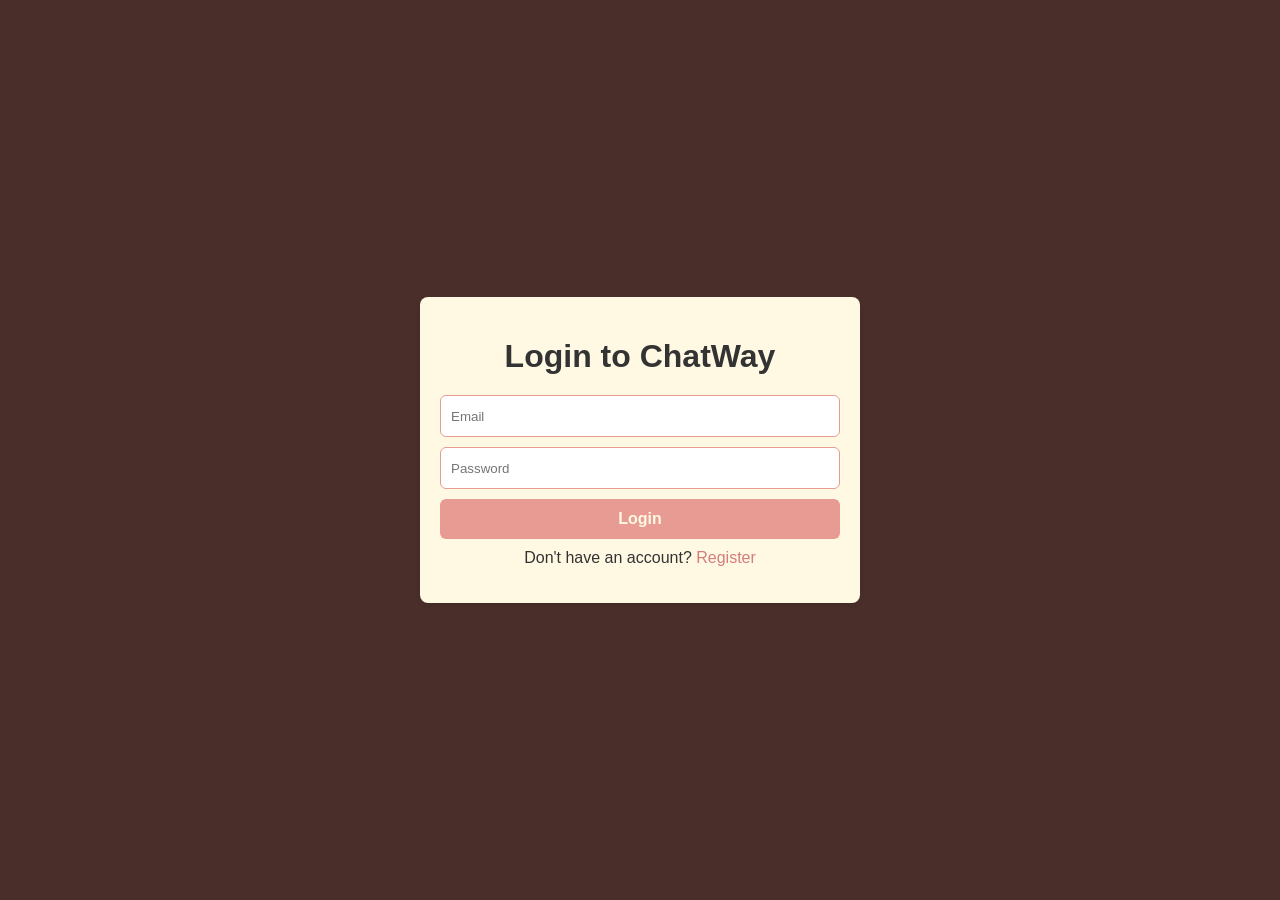
<file: index.html>
<!DOCTYPE html>
<html lang="en">
<head>
    <meta charset="UTF-8">
    <meta name="viewport" content="width=device-width, initial-scale=1.0">
    <title>ChatWay</title>
    <link rel="stylesheet" href="style.css">
</head>
<body>
    <div id="auth-container">
        <!-- Login Form -->
        <div id="login-form">
            <h1>Login to ChatWay</h1>
            <input type="email" placeholder="Email" required>
            <input type="password" placeholder="Password" required>
            <button>Login</button>
            <p>Don't have an account? <a href="#" id="show-register">Register</a></p>
        </div>

        <!-- Registration Form -->
        <div id="register-form" style="display: none;">
            <h1>Register for ChatWay</h1>
            <input type="text" placeholder="Name" required>
            <input type="email" placeholder="Email" required>
            <input type="password" placeholder="Password" required>
            <input type="password" placeholder="Confirm Password" required>
            <input type="date" placeholder="Date of Birth" required>
            <select required>
                <option value="" disabled selected>Select Sex</option>
                <option value="male">Male</option>
                <option value="female">Female</option>
            </select>
            <select required>
                <option value="" disabled selected>Select Country</option>
                <option value="usa">United States</option>
                <option value="spain">Spain</option>
                <option value="mexico">Mexico</option>
            </select>
            <select required>
                <option value="" disabled selected>Select Language</option>
                <option value="en">English</option>
                <option value="es">Español</option>
            </select>
            <button>Register</button>
            <p>Already have an account? <a href="#" id="show-login">Login</a></p>
        </div>
    </div>

    <div id="app-container" style="display: none;">
        <nav>
            <a href="#" class="nav-link active" data-target="mundo">Mundo</a>
            <a href="#" class="nav-link" data-target="chat">Chat</a>
            <a href="#" class="nav-link" data-target="personas">Personas</a>
            <a href="#" class="nav-link" data-target="juego">Juego</a>
        </nav>
        <main id="app-content">
            <div id="mundo" class="content-section">
                <h2>Mundo</h2>
                <!-- Content for Mundo -->
            </div>
            <div id="chat" class="content-section" style="display: none;">
                <h2>Chat</h2>
                <!-- Content for Chat -->
            </div>
            <div id="personas" class="content-section" style="display: none;">
                <h2>Personas</h2>
                <!-- Content for Personas -->
            </div>
            <div id="juego" class="content-section" style="display: none;">
                <h2>Juego</h2>
                <!-- Content for Juego -->
            </div>
        </main>
    </div>

    <script src="app.js"></script>
</body>
</html>
</file>
<file: style.css>
:root {
    --primary-color: #E89B93; /* Soft pink from the chat bubble */
    --secondary-color: #D37E7C; /* Darker pink for accents/nav */
    --accent-color: #FFF9E3;  /* Glowing white/yellow for highlights */
    --background-color: #4a2e2a; /* Dark warm brown from the background gradient */
    --text-color: #333333; /* Dark text for light backgrounds */
    --text-color-light: #FFF9E3; /* Light text for dark backgrounds */
}

body {
    font-family: sans-serif;
    display: flex;
    justify-content: center;
    align-items: center;
    height: 100vh;
    background-color: var(--background-color);
    margin: 0;
}

#auth-container {
    width: 400px;
    background-color: var(--accent-color);
    padding: 20px;
    border-radius: 8px;
    box-shadow: 0 2px 4px rgba(0, 0, 0, 0.1);
}

#login-form, #register-form {
    display: flex;
    flex-direction: column;
}

h1 {
    text-align: center;
    margin-bottom: 20px;
    color: var(--text-color);
}

input, select {
    height: 40px;
    margin-bottom: 10px;
    padding: 0 10px;
    border: 1px solid var(--primary-color);
    border-radius: 6px;
    background-color: white;
}

button {
    height: 40px;
    background-color: var(--primary-color);
    color: var(--text-color-light);
    border: none;
    border-radius: 6px;
    font-size: 16px;
    font-weight: bold;
    cursor: pointer;
}

button:hover {
    background-color: var(--secondary-color);
}

p {
    text-align: center;
    margin-top: 10px;
    color: var(--text-color);
}

a {
    color: var(--secondary-color);
    text-decoration: none;
}

a:hover {
    text-decoration: underline;
}

#app-container {
    width: 100vw;
    height: 100vh;
    display: flex;
    flex-direction: column;
    background-color: var(--accent-color);
}

nav {
    display: flex;
    background-color: var(--secondary-color);
    padding: 0 10px;
    color: var(--text-color-light);
    box-shadow: 0 2px 4px rgba(0, 0, 0, 0.1);
}

.nav-link {
    padding: 15px 20px;
    cursor: pointer;
    font-weight: bold;
    color: var(--text-color-light);
    text-decoration: none;
}

.nav-link.active {
    border-bottom: 3px solid var(--accent-color);
}

#app-content {
    flex-grow: 1;
    padding: 20px;
    overflow-y: auto;
    color: var(--text-color);
}
</file>
